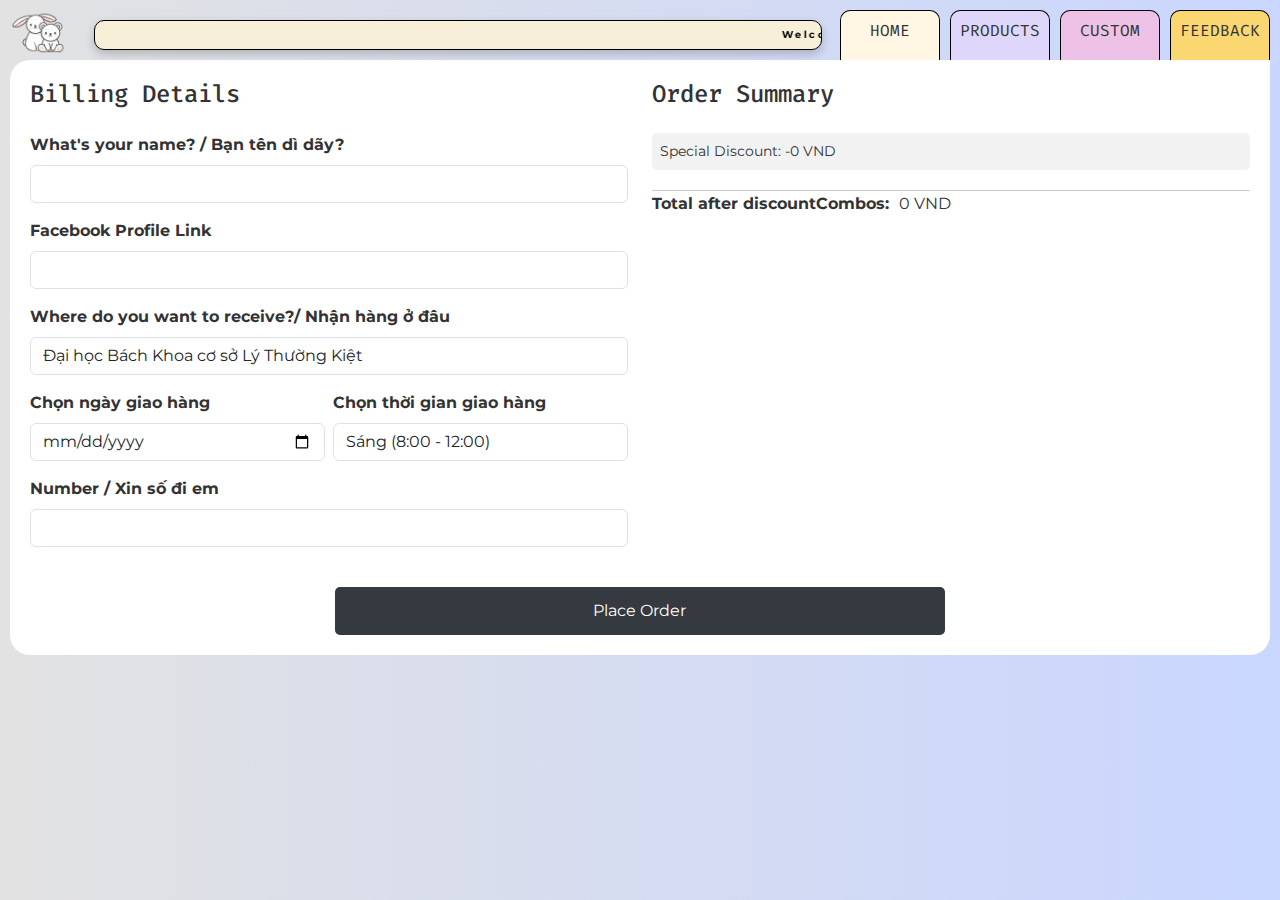
<file: checkout.html>
<!DOCTYPE html>
<html lang="en">
<head>
    <meta charset="UTF-8">
    <meta name="viewport" content="width=device-width, initial-scale=1.0">
    <title>toupi.bnb</title>
    <link rel="icon" href="images/logo/logoNavbar.png" sizes="16x16" type="image/png">
    <link href="https://cdn.jsdelivr.net/npm/bootstrap@5.3.0/dist/css/bootstrap.min.css" rel="stylesheet">
    <link href="https://fonts.googleapis.com/css2?family=Fira+Code:wght@400;700&display=swap" rel="stylesheet">
    <link rel="stylesheet" href="css/style.css">
</head>
<body>
    <!-- Navbar -->
    <nav class="navbar navbar-expand-lg">
        <div class="container-nav">
            <div class="collapse navbar-collapse" id="navbarNav">
                <ul class="navbar-nav ms-auto">
                    <a class="navbar-brand">
                        <img src="images/logo/logoNavbar.png" alt="Logo" class="navbar-logo">
                    </a>
                    <a class="nav-link">
                        <div class="marquee-container d-flex justify-content-between align-items-center">
                            <marquee class="marquee-text" behavior="scroll" direction="left" scrollamount="5" loop="infinite">Welcome to the toupi.bnb! ˚✧‧₊ Follow us on Instagram @toupi.bnb for the latest product updates and exclusive news! ˚⟡౨ৎ</marquee>
                        </div>
                    </a>
                </ul>
            </div>
            <div class="collapse navbar-collapse under" id="navbarNav">
                <ul class="navbar-nav ms-auto">
                    <li class="first nav-item custom-nav-item">
                        <a class="nav-link" href="index.html" onclick="showSection('home')">HOME</a>
                    </li>
                    <li class="nav-item custom-nav-item">
                        <a class="nav-link" href="index.html" onclick="showProductGrid(); showSection('products')">PRODUCTS</a>
                    </li>
                    <li class="nav-item custom-nav-item">
                        <a class="nav-link" href="index.html" onclick="showSection('custom')">CUSTOM</a>
                    </li>
                    <li class="last nav-item custom-nav-item">
                        <a class="nav-link" href="index.html" onclick="showSection('feedback')">FEEDBACK</a>
                    </li>
                </ul>
            </div>
        </div>        
    </nav>
    <section id="checkout" class ="section" style="background-color:white; padding: 20px;">
        <link rel="stylesheet" href="css/checkout.css">
        <form id="checkout-form" class="checkout-form">
            <div class="row">
                <!-- Billing Details -->
                <div class="col-md-6 billing-details">
                    <h4 class="mb-4" style="font-family: 'Fira Code', monospace;">Billing Details</h4>
                    <!-- Name -->
                    <div class="mb-3">
                        <label for="billing-name" class="form-label">What's your name? / Bạn tên dì dãy?</label>
                        <input type="text" class="form-control" id="billing-name" required>
                    </div>
                    <!-- Facebook Profile -->
                    <div class="mb-3">
                        <label for="billing-email" class="form-label">Facebook Profile Link</label>
                        <input type="url" class="form-control" id="billing-email" required>
                    </div>
                    <!-- Address -->
                    <div class="mb-3">
                        <label for="billing-address" class="form-label">Where do you want to receive?/ Nhận hàng ở đâu</label>
                        <select class="form-control" id="billing-address" required onchange="toggleOtherAddress(this)">
                            <option value="HCMUT CS Lý Thường Kiệt">Đại học Bách Khoa cơ sở Lý Thường Kiệt</option>
                            <option value="other">Nơi Khác</option>
                        </select>
                        <input type="text" class="form-control mt-2" id="other-address" placeholder="Nhập địa chỉ khác" style="display: none;">
                    </div>
                    <!-- Date and Time -->
                    <div class="mb-3 d-flex flex-column flex-md-row justify-content-between">
                        <div class="me-2 mb-2 mb-md-0" style="flex: 1;">
                            <label for="delivery-day" class="form-label">Chọn ngày giao hàng</label>
                            <input type="date" class="form-control" id="delivery-day" required min="2024-12-02" max="2024-12-07">
                        </div>
                        <div style="flex: 1;">
                            <label for="delivery-time" class="form-label">Chọn thời gian giao hàng</label>
                            <select class="form-control" id="delivery-time" required>
                                <option value="Sáng (8:00 - 12:00)">Sáng (8:00 - 12:00)</option>
                                <option value="Chiều (12:00 - 18:00)">Chiều (12:00 - 18:00)</option>
                                <option value="Tối (18:00 - 22:00)">Tối (18:00 - 22:00)</option>
                            </select>
                        </div>
                    </div>
                    <!-- Phone -->
                    <div class="mb-3">
                        <label for="billing-number" class="form-label">Number / Xin số đi em</label>
                        <input type="text" class="form-control" id="billing-number" required>
                    </div>
                </div>
                <!-- Order Summary -->
                <div class="col-md-6 order-summary">
                    <h4 class="mb-4" style="font-family: 'Fira Code', monospace;">Order Summary</h4>
                    <div id="cartItems" class="mb-3"></div>
                    <div id="discountCombos" style="margin-top: 20px; border-bottom: 1px solid #ccc; padding-bottom: 10px;"></div>
                    <p><strong>Total after discountCombos:</strong> <span id="subtotal">0</span></p>
                </div>
            </div>
            <!-- Place Order -->
            <div class="text-center mt-4">
                <button type="submit" class="btn btn-primary w-50">Place Order</button>
            </div>
            <!-- Overlay and Modals -->
            <div id="overlay"></div>
            <div id="loading">
                <div class="spinner-border" role="status">
                    <span class="visually-hidden">Loading...</span>
                </div>
            </div>
            <div id="success">
                <svg width="80" height="80" viewBox="0 0 24 24" fill="none" xmlns="http://www.w3.org/2000/svg">
                    <circle cx="12" cy="12" r="10" stroke="green" stroke-width="2" />
                    <path id="checkmark" d="M6 12l4 4 8-8" stroke="green" stroke-width="2" stroke-linecap="round" stroke-linejoin="round" />
                </svg>
            </div>
            <div id="orderCodeModal">
                <button id="closeModal">&times;</button>
                <h2>Your order code is:</h2>
                <p id="orderCodeValue"></p>
                <p class="note">Please save your order code for future reference!</p>
            </div>
        </form>
        
    </section>
    <script src="js/checkout.js"></script>
    <script src="js/products.js"></script>
    <script src="https://cdn.jsdelivr.net/npm/bootstrap@5.3.0/dist/js/bootstrap.bundle.min.js"></script>
</body>
</html>
</file>
<file: css/style.css>
@import url('https://fonts.googleapis.com/css2?family=Montserrat:wght@400;500;600&display=swap');

* {
    margin: 0;
    padding: 0;
    font-family: 'Montserrat', sans-serif;
}

body {
    background: linear-gradient(to right, #e2e2e2, #c9d6ff);
    color: #333;
    font-family: 'Fira Code', 'JetBrains Mono', 'Source Code Pro', monospace;
    font-size: 16px;
    line-height: 1.5;
    padding: 0.8vw;
    padding-top: 0;
    width:100vw;
    height: 100svh;
    overflow: hidden;
    display: flex;
    flex-direction: column;
}

.section {
    border-radius: 20px;
    border-top-right-radius: 0;
    overflow: auto;
    overflow-x: hidden;
    scrollbar-width: none;
    padding: 10px;
}

.container-nav{
    display: flex;
    justify-content: space-between;
    align-items: center;
    width: 100%;
    padding-right: 0;
    padding-left: 0;
    margin-right: 0;
    margin-right: 0;
}

@media (min-width: 1000px) {
    .navbar-brand{
        margin-top: 8px;
    }
    
    .navbar-nav .nav-item {
        margin: 0 10px;
        margin-right: 0;
        width: 200px;
        height: 50px;
        text-align: center;
        border: 1px solid black;
        border-bottom: none;
    }
}


h1, h2, a, p, code, pre, .navbar-nav .nav-item .nav-link, #team-introduction h2, #products h2, #team-introduction .section-title h3, #products .section-title h3, #team-introduction .section-title p, #products .section-title p {
    font-family: 'Fira Code', 'JetBrains Mono', 'Source Code Pro', monospace;
}

h1, h2 {
    font-weight: bold;
    margin-bottom: 15px;
}

a {
    color: #007bff;
    text-decoration: none;
}

a:hover {
    color: #0056b3;
    text-decoration: underline;
}

p {
    font-size: 1em;
    line-height: 1.6;
    margin-bottom: 20px;
}

code {
    font-size: 1em;
    background-color: #f0f0f0;
    padding: 2px 4px;
    border-radius: 4px;
}

pre {
    font-size: 14px;
    background-color: #2e2e2e;
    color: #f8f8f8;
    padding: 10px;
    border-radius: 5px;
    overflow-x: auto;
}

.navbar-logo {
    height: 44px;
    margin-top: -15px;
    display: block;
}

.section:nth-child(2) { background-color: #FFF6E3; }
.section:nth-child(3) { background-color: #ded7fb; }
.section:nth-child(4) { background-color: #eec1e6; }
.section:nth-child(5) { background-color: #fbd771; }
.section:nth-child(6) { background-color: #ded7fb; }

.nav-item.custom-nav-item:nth-child(1) { background-color: #FFF6E3; border-radius: 10px 10px 0 0; max-width: 100px; }
.nav-item.custom-nav-item:nth-child(2) { background-color: #ded7fb; border-radius: 10px 10px 0 0; max-width: 100px; }
.nav-item.custom-nav-item:nth-child(3) { background-color: #eec1e6; border-radius: 10px 10px 0 0; max-width: 100px; }
.nav-item.custom-nav-item:nth-child(4) { background-color: #fbd771; border-radius: 10px 10px 0 0; max-width: 100px; }

.text-container h2{
    font-size: 2.5vw;
    font-weight: bold;
    margin-bottom: 20px;
    color: #333;
}

.text-container {
    font-size: 1.8vw;
    text-align: left;
    font-family: 'Poppins', sans-serif;
    line-height: 1.8;
    color: #333;
    margin: 30px auto;
    padding: 20px;
    border-radius: 12px;
}

.text-container ol {
    padding-left: 20px;
    margin: 20px 0;
    list-style-type: none;
}

.text-container ol > li {
    margin-bottom: 15px;
    position: relative;
    padding-left: 2vh;
}

.text-container ol > li:before {
    position: absolute;
    left: 0;
    top: 0;
    color: #ff69b4;
    font-size: 1.2rem;
}

.text-container ul {
    padding-left: 40px;
    list-style-type: "🌟";
}

.text-container ul li {
    margin-bottom: 10px;
    line-height: 1.6;
}

.text-container span {
    display: inline-block;
    font-weight: bold;
    font-size: 2vw;
    color: #ff69b4;
    font-family: 'Comic Sans MS', cursive;
    animation: bounce 2s infinite alternate;
}

.text-container hr {
    border: 0;
    border-top: 2px dashed #ff69b4;
    margin: 20px 0;
}

.logo {
    text-align: center;
}


@font-face{
    font-family: 'Brydan Write';
    src: url('../font/Brydan Write.ttf') format('truetype');
}

.logo .toupi {
    font-size: 10vw;
    font-family: 'Brydan Write', sans-serif;
    color: #f295da;
    text-shadow: 2px 2px 4px rgba(0, 0, 0, 0.3);
}

.logo .bead-bake {
    font-size: 6vw;
    font-family: 'Brydan Write', sans-serif;
    color: #6981f3;
    text-shadow: 2px 2px 4px rgba(0, 0, 0, 0.3);
    animation: shake 2s infinite alternate;
}

@keyframes float {
    0%, 100% { transform: translateY(0); }
    50% { transform: translateY(-20px); }
}

@keyframes bounce {
    0% { transform: scale(1); }
    50% { transform: scale(1.1); }
    100% { transform: scale(1); }
}

@keyframes shake {
    0% { transform: rotate(0deg); }
    25% { transform: rotate(-5deg); }
    50% { transform: rotate(5deg); }
    75% { transform: rotate(-5deg); }
    100% { transform: rotate(0deg); }
}

.card-text {
    color: white;
    text-shadow: 2px 2px 4px rgba(0, 0, 0, 0.7);
}

.card.bg-light .card-text {
    color: #333;
    text-shadow: none;
}

.navbar-nav .nav-item .nav-link {
    color: #333;
}

.img-fluid {
    margin-bottom: auto;
}

.carousel-inner {
    border-radius: 5vh;
}

.marquee-container {
    background-color: #f8efd9;
    border-radius: 10px;
    height: 30px;
    align-items: center;
    width: auto;
    color: black;
    border: 1px solid black;
    box-shadow: 0 4px 10px rgba(0, 0, 0, 0.2);
    font: bold 10px Arial, sans-serif;
    letter-spacing: 2.5px;
}

.navbar {
    color: #fff;
    margin: 10px 0 0;
    padding: 0;
    display: flex;
}

.navbar-nav {
    display: flex;
    list-style: none;
    padding-left: 0;
    margin-bottom: 0;
}

.navbar-nav .nav-item.active {
    background-color: #ff6f61;
    color: #fff;
    border-radius: 10px;
}

.navbar-nav .nav-item.active .nav-link, .navbar-nav .nav-item:hover {
    color: #fff;
}

.nav-item.custom-nav-item:hover {
    opacity: 0.8;
}


.container-nav .under {
    display: none;
}

/* Khi màn hình lớn hơn 1000px */
@media (max-width: 1000px) {
    .container-nav:first-child {
        display: block;
    }
    .container-nav .under {
        display: block;
    }
}



@media (max-width: 1000px) {
    body{
        padding: 8px;
        padding-top: 0;
    }

    .logo .toupi {
        font-size: 8rem;
    }

    .logo .bead-bake {
        font-size: 4rem;
        margin-bottom: 50px;
    }

    .text-container {
        font-size: 1.2rem;
        padding: 15px;
        margin: 20px auto;
        line-height: 1.6;
    }

    .text-container h2 {
        font-size: 1.2rem;
    }

    .text-container ol {
        padding-left: 15px;
    }

    .text-container ul {
        padding-left: 25px;
    }

    .text-container ol > li {
        padding-left: 0;
    }

    .text-container ol > li:before {
        font-size: 0.5rem;
    }

    .text-container ul li {
        margin-bottom: 8px;
    }

    .text-container span {
        animation: none;
    }

    .text-container hr {
        margin: 15px 0;
    }

    .section {
        border-top-left-radius: 0;
        border-top-right-radius: 0;
    }

    body, .hero h1, .hero .btn, footer, #team-introduction h2, #products h2, #team-introduction ul li, #products ul li, #team-introduction .section-title h3, #products .section-title h3, #team-introduction .section-title p, #team-introduction .section-title ul, #products .section-title p, #products .section-title ul {
        font-family: 'Fira Code', 'JetBrains Mono', 'Source Code Pro', monospace;
    }

    body {
        font-size: 12px;
    }

    .cardproduct2 {
        padding-left: 0;
    }

    .hero {
        padding: 50px 0;
    }

    .navbar {
        flex-direction: column;
        justify-content: space-between;
        margin-top: 10px;
    }

    .navbar .container-nav {
        margin-top: -1.5vh;
    }

    .navbar-nav {
        flex-direction: column;
        justify-content: space-between;
        margin-top: 20px;
        --bs-nav-link-padding-y: 0;
    }

    .navbar-nav .nav-item {
        margin: 0 2px;
        width: 200px;
        height: 50px;
        text-align: center;
        border: 1px solid black;
        border-bottom: none;
    }
    .navbar-nav .first{
        margin-left: 0;
    }
    .navbar-nav .last{
        margin-right: 0;
    }

    .navbar-nav .nav-item.active {
        background-color: unset;
    }

    .navbar-nav .nav-item.active .nav-link, .navbar-nav .nav-item:hover {
        color: #333;
    }

    .under {
        margin-top: -20px;
    }

    .navbar-logo {
        height: 40px;
        padding-bottom: 10px;
    }

    .marquee-container {
        margin-top: -30px;
    }

    .navbar-toggler {
        display: block;
    }

    .navbar-collapse {
        display: none;
    }

    .navbar-nav {
        flex-direction: unset;
        align-items: center;
        margin-top: 20px;
    }

    .navbar-nav .nav-item {
        width: 30%;
        height: 40px;
    }

    .navbar-collapse {
        display: block !important;
    }

    .navbar-toggler {
        display: none;
    }

    .section {
        padding-bottom: 80px;
    }

    .head-tag {
        margin-bottom: 40px;
        margin-top: 20px;
    }

    .navbar-nav .nav-item {
        width: 30%;
        text-align: center;
        padding: 10px 0;
        height: 40px;
    }

    .navbar-collapse {
        display: block !important;
    }

    .navbar-toggler {
        display: none;
    }
    .section{
        padding-bottom: 80px;
    }
}
</file>
<file: css/checkout.css>
.adjust-quantity {
    color: #333;
    background-color: #f8f9fa;
    border: 1px solid #ccc;
    font-size: 0.9em;
    padding: 3px 8px;
    cursor: pointer;
    border-radius: 5px;
    transition: background-color 0.3s, transform 0.3s;
}

.adjust-quantity:hover {
    background-color: #e2e6ea;
    transform: scale(1.05);
}

.quantity {
    margin: 0 10px;
    font-weight: bold;
}

.order-summary-title {
    font-family: 'Fira Code', monospace;
    font-size: 1.2em;
    color: #333;
    border-bottom: 1px solid #ddd;
    padding-bottom: 10px;
    margin-bottom: 20px;
}

.cart-items,
.discount-combos {
    border-bottom: 1px solid #ddd;
    padding-bottom: 10px;
    margin-bottom: 15px;
}

.cart-item {
    display: flex;
    align-items: center;
    justify-content: space-between;
    padding: 10px 0;
    border-bottom: 1px dashed #ccc;
}

.cart-item:last-child {
    border-bottom: none;
}

.item-details {
    flex: 1;
    display: flex;
    align-items: center;
    gap: 10px;
}

.item-image {
    width: 50px;
    height: 50px;
    border-radius: 5px;
    border: 1px solid #ccc;
    margin-right: 10px;
}

.item-name {
    font-weight: bold;
    color: #333;
}

.item-price-quantity {
    color: #555;
    font-size: 0.9em;
}

.item-total-price {
    font-weight: bold;
    color: #333;
}

.trash-icon {
    cursor: pointer;
    color: #888;
    transition: color 0.3s, transform 0.3s;
}

.trash-icon:hover {
    color: #d9534f;
    transform: scale(1.2);
}

.discount-combo {
    font-size: 0.9em;
    color: #333;
    background-color: #f2f2f2;
    padding: 8px;
    border-radius: 5px;
    margin-bottom: 10px;
}

.total-amount {
    text-align: right;
    font-size: 1.1em;
    font-weight: bold;
    color: #333;
}

#checkout .navbar {
    background-color: #343a40;
    padding: 1rem;
}

.col-md-6::-webkit-scrollbar {
    display: none;
}

.col-md-6 {
    -ms-overflow-style: none;  /* IE and Edge */
    scrollbar-width: none;  /* Firefox */
}

#checkout .navbar-brand img {
    height: 2.5rem;
}

#checkout .nav-link {
    color: #ffffff !important;
    font-weight: 700;
    font-size: 1rem;
}

#checkout .nav-link:hover {
    color: #ffc107 !important;
}

#checkout .custom-nav-item {
    margin-left: 1.25rem;
}

#checkout .marquee-container {
    background-color: #ffc107;
    padding: 0.5rem 1rem;
    border-radius: 0.5rem;
}

#checkout .marquee-text {
    color: #343a40;
    font-weight: 700;
    font-size: 1rem;
}

#checkout body {
    background: linear-gradient(to right, #e2e2e2, #c9d6ff);
    color: #333;
    font-family: 'Fira Code', 'JetBrains Mono', 'Source Code Pro', monospace;
    font-size: 16px;
    line-height: 1.5;
    padding: 7px;
    padding-top: 0;
    width:100vw;
    height: 100svh;
    overflow: hidden;
    display: flex;
    flex-direction: column;
}
#checkout .form-label {
    font-weight: 700;
    font-size: 1rem;
}

#checkout .btn-primary {
    background-color: #343a40;
    border: none;
    padding: 0.75rem 1.5rem;
    font-size: 1rem;
    border-radius: 5px;
    transition: background-color 0.3s, transform 0.3s;
}

#checkout .btn-primary:hover {
    background-color: #ffc107;
    color: #343a40;
    transform: scale(1.05);
}

@media (max-width: 768px) {
    #checkout .checkout-form {
        border-top-right-radius: 0;
        border-top-left-radius: 0;
    }

    #checkout .checkout-form {
        overflow: auto;
        overflow-x: hidden;
    }

    #checkout .billing-details, .order-summary {
        min-height: max-content;
    }

    #checkout .navbar-brand img {
        height: 2rem;
    }

    #checkout .nav-link {
        font-size: 0.875rem;
    }

    #checkout .custom-nav-item {
        margin-left: 1rem;
    }

    #checkout .marquee-container {
        padding: 0.25rem 0.5rem;
    }

    #checkout .marquee-text {
        font-size: 0.875rem;
    }

    #checkout .form-label {
        font-size: 0.875rem;
    }

    #checkout .btn-primary {
        padding: 0.5rem 1rem;
        font-size: 0.875rem;
    }
}

#success svg {
    animation: fadeIn 0.5s ease forwards;
}

#checkmark {
    stroke-dasharray: 22; 
    stroke-dashoffset: 22;
    animation: draw 1s ease forwards;
}

@keyframes fadeIn {
    from { opacity: 0; transform: scale(0.9); }
    to { opacity: 1; transform: scale(1); }
}

@keyframes draw {
    from { stroke-dashoffset: 22; }
    to { stroke-dashoffset: 0; }
}

#overlay {
    display: none;
    position: fixed;
    top: 0;
    left: 0;
    width: 100%;
    height: 100%;
    background: rgba(0, 0, 0, 0.5);
    z-index: 1040;
}

#loading, #success, #orderCodeModal {
    display: none;
    position: fixed;
    top: 50%;
    left: 50%;
    transform: translate(-50%, -50%);
    z-index: 1050;
}

#orderCodeModal {
    background: white;
    padding: 20px;
    border-radius: 10px;
    text-align: center;
    box-shadow: 0 4px 8px rgba(0, 0, 0, 0.1);
}

#orderCodeModal button {
    float: right;
    background-color: #343a40;
    color: white;
    border: none;
    padding: 0.5rem 1rem;
    border-radius: 5px;
    cursor: pointer;
    transition: background-color 0.3s;
}

#orderCodeModal button:hover {
    background-color: #ffc107;
    color: #343a40;
}

#orderCodeModal button {
    background-color: #343a40;
    color: white;
    border: none;
    padding: 0.5rem 1rem;
    border-radius: 5px;
    cursor: pointer;
    transition: background-color 0.3s, transform 0.3s;
}

#orderCodeModal button:hover {
    background-color: #ffc107;
    color: #343a40;
    transform: scale(1.05);
}
</file>
